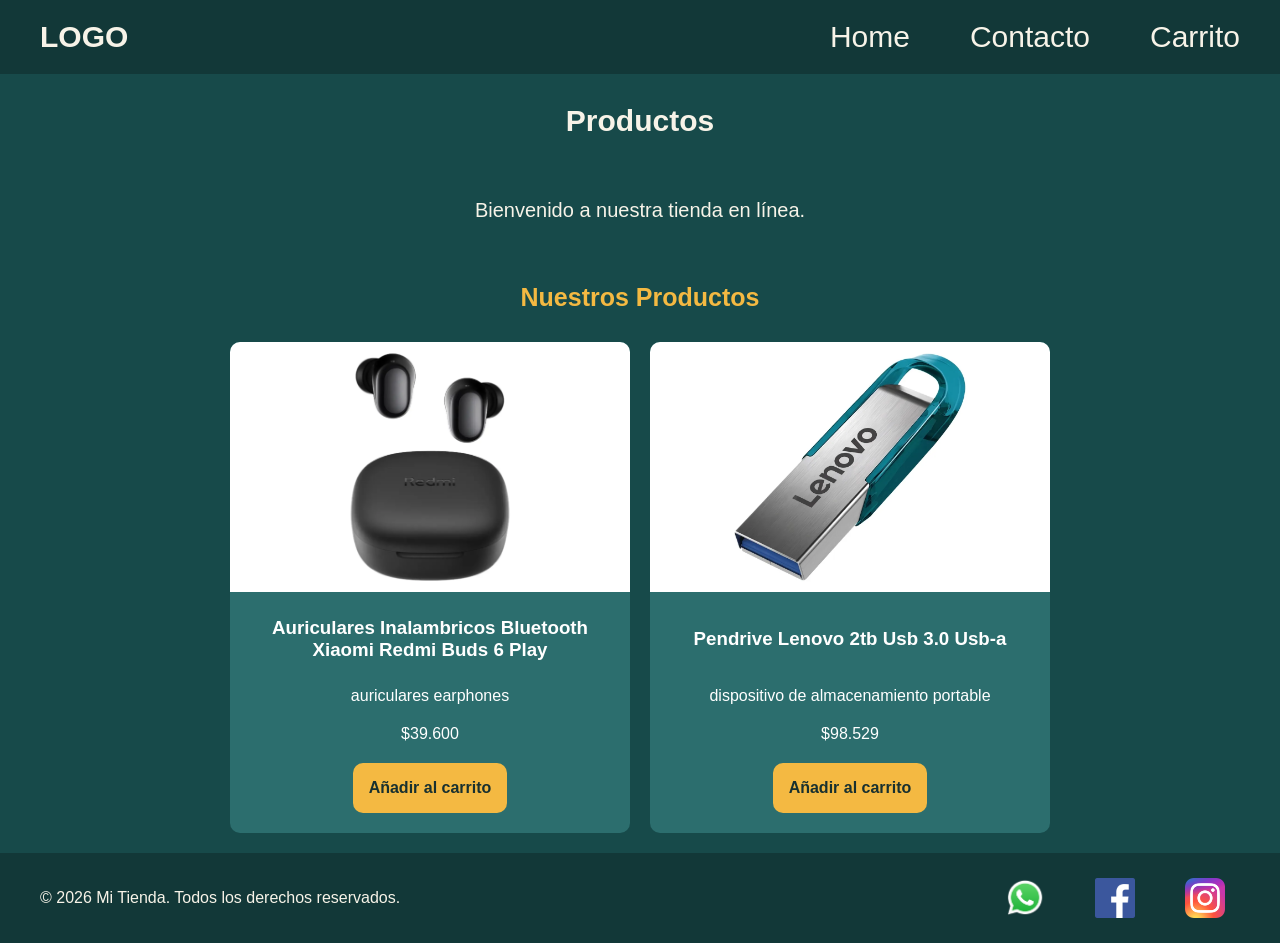
<file: index.html>
<!DOCTYPE html>
<html lang="es">
<head>
    <meta charset="UTF-8">
    <meta name="viewport" content="width=device-width, initial-scale=1.0">
    <link rel="stylesheet" href="./css/styles.css">
    <title>Mi Tienda</title>
</head>
<body>
    <header>
        <div class="div-logo">
            <a class="logo" href="./index.html">LOGO</a>
        </div>

        <nav class="header-nav">
            <ul>
                <li><a href="./index.html">Home</a></li>
                <li><a href="./pages/contacto.html">Contacto</a></li>
                <li><a href="./pages/carrito.html">Carrito</a></li>
            </ul>
        </nav>
    </header>
    <main>
        <section class="inicio">
            <h1>Productos</h1>
            <p class="parrafo">Bienvenido a nuestra tienda en línea.</p>
        </section>

        <section class="inicio">
            <h2 class="titulo-productos text-secondary">Nuestros Productos</h2>
            <div class="contenedor-tarjetas">
                <article class="card text-light">
                    <img src="./img/xiaomi-au-inalam.webp" alt="Auriculares Xiaomi Redmi Buds 6 Play">
                    <h3>Auriculares Inalambricos Bluetooth Xiaomi Redmi Buds 6 Play</h3>
                    <p>auriculares earphones</p>
                    <p>$39.600</p> 
                   <a href="./pages/carrito.html">
                        <button type="button" class="btn bg-secondary text-dark">Añadir al carrito</button>
                    </a>
                </article>

                <article class="card text-light">
                    <img src="./img/pen-drive-2tb-lenovo.webp" alt="Pendrive Lenovo 2TB USB 3.0">
                    <h3>Pendrive Lenovo 2tb Usb 3.0 Usb-a</h3>
                    <p>dispositivo de almacenamiento portable</p>
                    <p>$98.529</p> 
                    <a href="./pages/carrito.html">
                        <button type="button" class="btn bg-secondary text-dark">Añadir al carrito</button>
                    </a>
                </article>
            </div>

        </section>
    </main>
    <footer>
        <p> © 2026 Mi Tienda. Todos los derechos reservados.</p>
        <nav>
            <ul>
                <li><a href="#"><img src="./img/WhatsApp_icon.png" alt="logo-WhatsApp"></a></li>
                <li><a href="#"><img src="./img/Facebook_logo_(square).png" alt="logo-Facebook"></a></li>
                <li><a href="#"><img src="./img/Instagram.png" alt="logo-Instagram"></a></li>
            </ul>
        </nav>
    </footer>
</body>
</html>
</file>
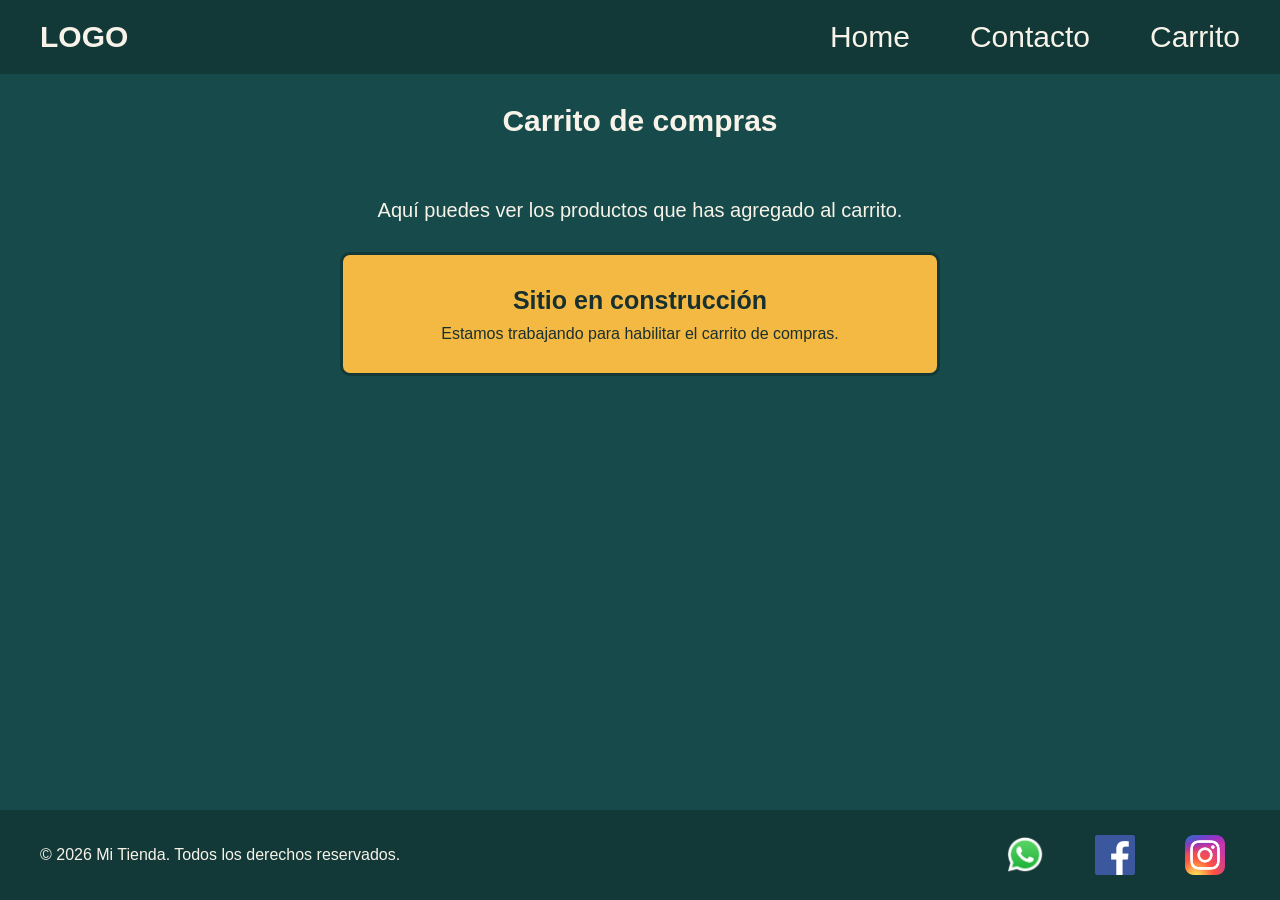
<file: pages/carrito.html>
<!DOCTYPE html>
<html lang="es">
<head>
    <meta charset="UTF-8">
    <meta name="viewport" content="width=device-width, initial-scale=1.0">
    <link rel="stylesheet" href="../css/styles.css">
    <title>Carrito de compras</title>
</head>
<body>
    <header>
        <div class="div-logo">
            <a class="logo" href="../index.html">LOGO</a>
        </div>

        <nav class="header-nav">
            <ul>
                <li><a href="../index.html">Home</a></li>
                <li><a href="../pages/contacto.html">Contacto</a></li>
                <li><a href="../pages/carrito.html">Carrito</a></li>
            </ul>
        </nav>
    </header>
    <main>
        <h1>Carrito de compras</h1>
        <p class="parrafo">Aquí puedes ver los productos que has agregado al carrito.</p>

        <section class="aviso-construccion" aria-labelledby="titulo-construccion">
            <h2 id="titulo-construccion">Sitio en construcción</h2>
            <p>Estamos trabajando para habilitar el carrito de compras.</p>
        </section>

        <div class="contenedor-tarjetas">
            <!-- Tarjetas de productos en el carrito -->
        </div>
    </main>
    <footer>
        <p> © 2026 Mi Tienda. Todos los derechos reservados.</p>
        <nav>
            <ul>
                <li><a href="#"><img src="../img/WhatsApp_icon.png" alt="logo-WhatsApp"></a></li>
                <li><a href="#"><img src="../img/Facebook_logo_(square).png" alt="logo-Facebook"></a></li>
                <li><a href="#"><img src="../img/Instagram.png" alt="logo-Instagram"></a></li>
            </ul>
        </nav>
    </footer>
</body>
</html>
</file>
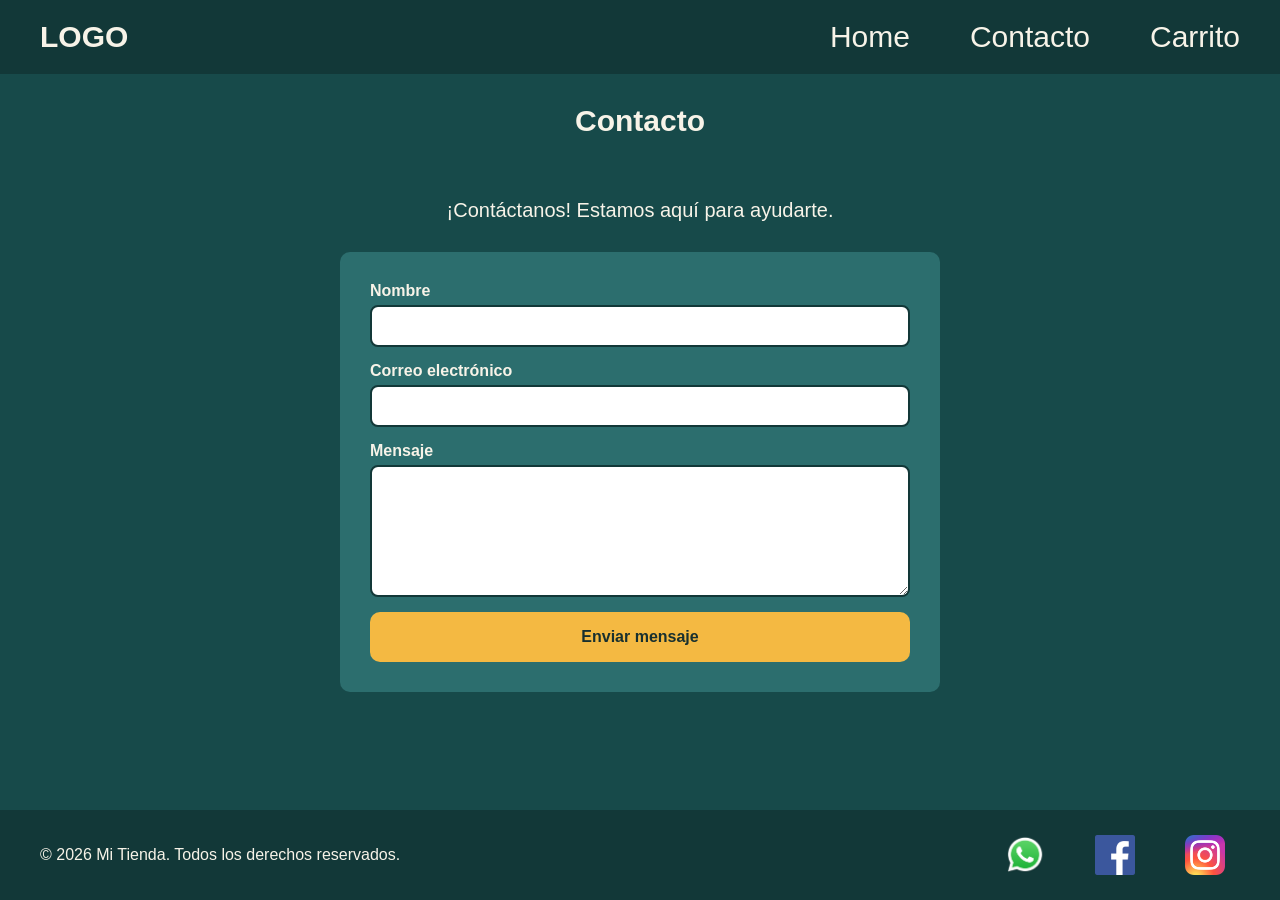
<file: pages/contacto.html>
<!DOCTYPE html>
<html lang="es">
<head>
    <meta charset="UTF-8">
    <meta name="viewport" content="width=device-width, initial-scale=1.0">
    <link rel="stylesheet" href="../css/styles.css">
    <title>Formulario deContacto</title>
</head>
<body>
    <header>
        <div class="div-logo">
            <a class="logo" href="../index.html">LOGO</a>
        </div>

        <nav class="header-nav">
            <ul>
                <li><a href="../index.html">Home</a></li>
                <li><a href="../pages/contacto.html">Contacto</a></li>
                <li><a href="../pages/carrito.html">Carrito</a></li>
            </ul>
        </nav>
    </header>
    <main>
        <h1>Contacto</h1>
        <p class="parrafo">¡Contáctanos! Estamos aquí para ayudarte.</p>

        <form class="formulario-contacto" action="mailto:gschacafernandez@gmail.com" method="post" enctype="text/plain">
            <div class="campo-formulario">
                <label for="nombre">Nombre</label>
                <input type="text" id="nombre" name="nombre" autocomplete="name" required>
            </div>

            <div class="campo-formulario">
                <label for="correo">Correo electrónico</label>
                <input type="email" id="correo" name="correo" autocomplete="email" required>
            </div>

            <div class="campo-formulario">
                <label for="mensaje">Mensaje</label>
                <textarea id="mensaje" name="mensaje" rows="6" required></textarea>
            </div>

            <button type="submit" class="btn bg-secondary text-dark">Enviar mensaje</button>
        </form>
    </main>
    <footer>
        <p> © 2026 Mi Tienda. Todos los derechos reservados.</p>
        <nav>
            <ul>
                <li><a href="#"><img src="../img/WhatsApp_icon.png" alt="logo-WhatsApp"></a></li>
                <li><a href="#"><img src="../img/Facebook_logo_(square).png" alt="logo-Facebook"></a></li>
                <li><a href="#"><img src="../img/Instagram.png" alt="logo-Instagram"></a></li>
            </ul>
        </nav>
    </footer>
</body>
</html>
</file>
<file: css/styles.css>
*{
    margin: 0;
    padding: 0;
    box-sizing: border-box;
}

html {
    font-size: 62.5%;
}

body {
    font-family: 'Poppins', sans-serif;
    font-size: 1.6rem;
    color: #f7f3e8;
    background-color: #174a4a;

    display: flex;
    flex-direction: column;
    min-height: 100vh;
}

main {
    width: 80%;
    margin: auto;
    padding-bottom: 2rem;

    flex: 1;

    display: flex;
    flex-direction: column;
    align-items: center;
}
h1{
    font-size: 3rem;
    font-weight: 800;
    line-height: 1.15;
    margin: 3rem 0;
}
h2 {color: #f7f3e8;
    font-size: 2.5rem;
    font-weight: 700;
    line-height: 1.2;
    text-align: center;
    margin: 3rem 0;     
}
.btn{
    border: none;
    font-size: 1.6rem;
    font-weight: bold;
    padding: 1.6rem;
    border-radius: 1rem;
}
header,
footer {
    background: #123838;
    color: #f7f3e8;
    width: 100%;

    display: flex;
    justify-content: space-between;
    align-items: center;
}

footer { 
    padding: 1rem 4rem;
}
.div-logo {
    margin-left: 2rem;
    font-weight: bold;
}
.logo,
.header-nav a {
    text-decoration: none;
    font-size: 3rem;
    color: inherit;
    display: inline-block;
    padding: 2rem;
}
.header-nav {
    margin-right: 2rem;
}
.header-nav ul,
footer nav ul {
    list-style: none;
    display: flex;
    gap: 2rem;
}
footer nav ul li {
    padding: 1rem;
}
footer nav ul img {
    width: 5rem;
    height: 5rem;
    padding: 0.5rem;
    object-fit: contain;
    display: block;
}
/* ---------------------------colores--------------------------- */
.bg-primary {
    background-color: #174a4a;
}
.bg-secondary {
    background-color: #f4b942;
}
.text-light {
    color: #ffffff;
}
.text-dark {
    color: #18302f;
}
.text-secondary {
    color: #f4b942;
}

/* ---------------------------home--------------------------- */
.inicio {
    width: 100%;
    display: flex;
    justify-content: center;
    align-items: center;
    flex-wrap: wrap;
}
.inicio h1{
    width: 100%;
    text-align: center;
}
.parrafo {
    width: 80%;
    text-align: center;
    font-size: 2rem;
    padding: 3rem;
}
.contenedor-tarjetas {
    width: 100%;
    display: flex;
    justify-content: center;
    gap: 2rem;
    /* para que se acomoden los hijos abajo si no tienen espacio en la misma linea */
    flex-wrap: wrap;
}
.card{
    background-color: #2c6e6e;
    width: 40rem;
    max-width: 100%;
    height: 100%;
    border-radius: 1rem;
    overflow: hidden;

    display: flex;
    flex-direction: column;
    align-items: center;
    gap: 2rem;
    padding-bottom: 2rem;
}

.card img{
    width: 100%;
    height: 25rem;
    object-fit: contain;
    background-color: #ffffff;
    display: block;
}

.card h3,
.card p {
    width: 100%;
    text-align: center;
    padding: 0 1rem;
}

.card h3 {
    min-height: 5.5rem;
    display: flex;
    align-items: center;
    justify-content: center;
}

.card > a {
    margin-top: auto;
}

.formulario-contacto {
    width: min(100%, 60rem);
    background-color: #2c6e6e;
    border-radius: 1rem;
    padding: 3rem;
    display: flex;
    flex-direction: column;
    gap: 1.5rem;
    margin-bottom: 3rem;
}

.campo-formulario {
    display: flex;
    flex-direction: column;
    gap: 0.5rem;
}

.campo-formulario label {
    font-weight: bold;
}

.campo-formulario input,
.campo-formulario textarea {
    width: 100%;
    border: 0.2rem solid #123838;
    border-radius: 0.8rem;
    padding: 1rem;
    font: inherit;
    color: #18302f;
    background-color: #ffffff;
}

.campo-formulario textarea {
    resize: vertical;
}

.aviso-construccion {
    width: min(100%, 60rem);
    background-color: #f4b942;
    color: #18302f;
    border: 0.3rem solid #123838;
    border-radius: 1rem;
    padding: 3rem;
    margin-bottom: 3rem;
    text-align: center;
}

.aviso-construccion h2 {
    color: #18302f;
    margin: 0 0 1rem;
}

@media (max-width: 768px) {
    main {
        width: 95%;
    }

    header {
        flex-direction: column;
    }

    .div-logo {
        margin-left: 0;
    }

    .header-nav {
        width: 100%;
        margin-right: 0;
    }

    .header-nav ul {
        justify-content: center;
        flex-wrap: wrap;
        gap: 0.5rem;
    }

    .logo,
    .header-nav a {
        padding: 1.5rem;
    }

    .card {
        width: 100%;
    }

    footer {
        flex-direction: column;
        gap: 1rem;
        text-align: center;
    }
}
</file>
